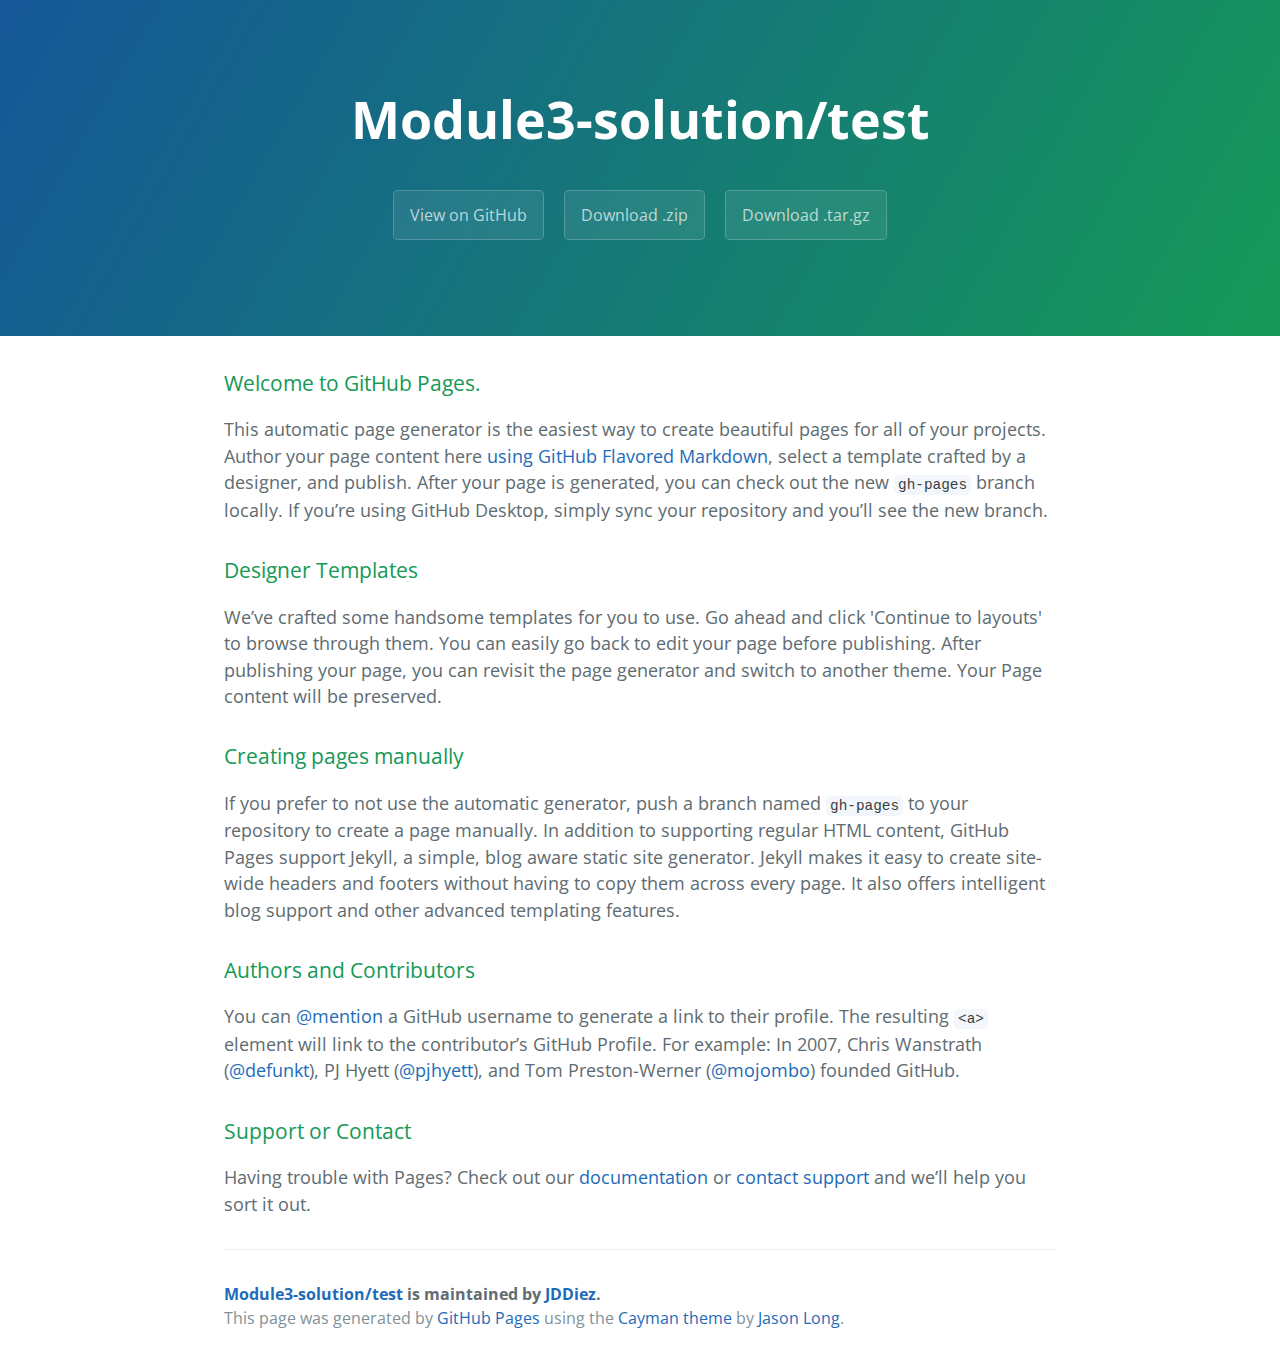
<file: index.html>
<!DOCTYPE html>
<html lang="en-us">
  <head>
    <meta charset="UTF-8">
    <title>Module3-solution/test by JDDiez</title>
    <meta name="viewport" content="width=device-width, initial-scale=1">
    <link rel="stylesheet" type="text/css" href="stylesheets/normalize.css" media="screen">
    <link href='https://fonts.googleapis.com/css?family=Open+Sans:400,700' rel='stylesheet' type='text/css'>
    <link rel="stylesheet" type="text/css" href="stylesheets/stylesheet.css" media="screen">
    <link rel="stylesheet" type="text/css" href="stylesheets/github-light.css" media="screen">
  </head>
  <body>
    <section class="page-header">
      <h1 class="project-name">Module3-solution/test</h1>
      <h2 class="project-tagline"></h2>
      <a href="https://github.com/JDDiez/module3-solution" class="btn">View on GitHub</a>
      <a href="https://github.com/JDDiez/module3-solution/zipball/master" class="btn">Download .zip</a>
      <a href="https://github.com/JDDiez/module3-solution/tarball/master" class="btn">Download .tar.gz</a>
    </section>

    <section class="main-content">
      <h3>
<a id="welcome-to-github-pages" class="anchor" href="#welcome-to-github-pages" aria-hidden="true"><span aria-hidden="true" class="octicon octicon-link"></span></a>Welcome to GitHub Pages.</h3>

<p>This automatic page generator is the easiest way to create beautiful pages for all of your projects. Author your page content here <a href="https://guides.github.com/features/mastering-markdown/">using GitHub Flavored Markdown</a>, select a template crafted by a designer, and publish. After your page is generated, you can check out the new <code>gh-pages</code> branch locally. If you’re using GitHub Desktop, simply sync your repository and you’ll see the new branch.</p>

<h3>
<a id="designer-templates" class="anchor" href="#designer-templates" aria-hidden="true"><span aria-hidden="true" class="octicon octicon-link"></span></a>Designer Templates</h3>

<p>We’ve crafted some handsome templates for you to use. Go ahead and click 'Continue to layouts' to browse through them. You can easily go back to edit your page before publishing. After publishing your page, you can revisit the page generator and switch to another theme. Your Page content will be preserved.</p>

<h3>
<a id="creating-pages-manually" class="anchor" href="#creating-pages-manually" aria-hidden="true"><span aria-hidden="true" class="octicon octicon-link"></span></a>Creating pages manually</h3>

<p>If you prefer to not use the automatic generator, push a branch named <code>gh-pages</code> to your repository to create a page manually. In addition to supporting regular HTML content, GitHub Pages support Jekyll, a simple, blog aware static site generator. Jekyll makes it easy to create site-wide headers and footers without having to copy them across every page. It also offers intelligent blog support and other advanced templating features.</p>

<h3>
<a id="authors-and-contributors" class="anchor" href="#authors-and-contributors" aria-hidden="true"><span aria-hidden="true" class="octicon octicon-link"></span></a>Authors and Contributors</h3>

<p>You can <a href="https://help.github.com/articles/basic-writing-and-formatting-syntax/#mentioning-users-and-teams" class="user-mention">@mention</a> a GitHub username to generate a link to their profile. The resulting <code>&lt;a&gt;</code> element will link to the contributor’s GitHub Profile. For example: In 2007, Chris Wanstrath (<a href="https://github.com/defunkt" class="user-mention">@defunkt</a>), PJ Hyett (<a href="https://github.com/pjhyett" class="user-mention">@pjhyett</a>), and Tom Preston-Werner (<a href="https://github.com/mojombo" class="user-mention">@mojombo</a>) founded GitHub.</p>

<h3>
<a id="support-or-contact" class="anchor" href="#support-or-contact" aria-hidden="true"><span aria-hidden="true" class="octicon octicon-link"></span></a>Support or Contact</h3>

<p>Having trouble with Pages? Check out our <a href="https://help.github.com/pages">documentation</a> or <a href="https://github.com/contact">contact support</a> and we’ll help you sort it out.</p>

      <footer class="site-footer">
        <span class="site-footer-owner"><a href="https://github.com/JDDiez/module3-solution">Module3-solution/test</a> is maintained by <a href="https://github.com/JDDiez">JDDiez</a>.</span>

        <span class="site-footer-credits">This page was generated by <a href="https://pages.github.com">GitHub Pages</a> using the <a href="https://github.com/jasonlong/cayman-theme">Cayman theme</a> by <a href="https://twitter.com/jasonlong">Jason Long</a>.</span>
      </footer>

    </section>

  
  </body>
</html>
</file>
<file: stylesheets/stylesheet.css>
* {
  box-sizing: border-box; }

body {
  padding: 0;
  margin: 0;
  font-family: "Open Sans", "Helvetica Neue", Helvetica, Arial, sans-serif;
  font-size: 16px;
  line-height: 1.5;
  color: #606c71; }

a {
  color: #1e6bb8;
  text-decoration: none; }
  a:hover {
    text-decoration: underline; }

.btn {
  display: inline-block;
  margin-bottom: 1rem;
  color: rgba(255, 255, 255, 0.7);
  background-color: rgba(255, 255, 255, 0.08);
  border-color: rgba(255, 255, 255, 0.2);
  border-style: solid;
  border-width: 1px;
  border-radius: 0.3rem;
  transition: color 0.2s, background-color 0.2s, border-color 0.2s; }
  .btn + .btn {
    margin-left: 1rem; }

.btn:hover {
  color: rgba(255, 255, 255, 0.8);
  text-decoration: none;
  background-color: rgba(255, 255, 255, 0.2);
  border-color: rgba(255, 255, 255, 0.3); }

@media screen and (min-width: 64em) {
  .btn {
    padding: 0.75rem 1rem; } }

@media screen and (min-width: 42em) and (max-width: 64em) {
  .btn {
    padding: 0.6rem 0.9rem;
    font-size: 0.9rem; } }

@media screen and (max-width: 42em) {
  .btn {
    display: block;
    width: 100%;
    padding: 0.75rem;
    font-size: 0.9rem; }
    .btn + .btn {
      margin-top: 1rem;
      margin-left: 0; } }

.page-header {
  color: #fff;
  text-align: center;
  background-color: #159957;
  background-image: linear-gradient(120deg, #155799, #159957); }

@media screen and (min-width: 64em) {
  .page-header {
    padding: 5rem 6rem; } }

@media screen and (min-width: 42em) and (max-width: 64em) {
  .page-header {
    padding: 3rem 4rem; } }

@media screen and (max-width: 42em) {
  .page-header {
    padding: 2rem 1rem; } }

.project-name {
  margin-top: 0;
  margin-bottom: 0.1rem; }

@media screen and (min-width: 64em) {
  .project-name {
    font-size: 3.25rem; } }

@media screen and (min-width: 42em) and (max-width: 64em) {
  .project-name {
    font-size: 2.25rem; } }

@media screen and (max-width: 42em) {
  .project-name {
    font-size: 1.75rem; } }

.project-tagline {
  margin-bottom: 2rem;
  font-weight: normal;
  opacity: 0.7; }

@media screen and (min-width: 64em) {
  .project-tagline {
    font-size: 1.25rem; } }

@media screen and (min-width: 42em) and (max-width: 64em) {
  .project-tagline {
    font-size: 1.15rem; } }

@media screen and (max-width: 42em) {
  .project-tagline {
    font-size: 1rem; } }

.main-content :first-child {
  margin-top: 0; }
.main-content img {
  max-width: 100%; }
.main-content h1, .main-content h2, .main-content h3, .main-content h4, .main-content h5, .main-content h6 {
  margin-top: 2rem;
  margin-bottom: 1rem;
  font-weight: normal;
  color: #159957; }
.main-content p {
  margin-bottom: 1em; }
.main-content code {
  padding: 2px 4px;
  font-family: Consolas, "Liberation Mono", Menlo, Courier, monospace;
  font-size: 0.9rem;
  color: #383e41;
  background-color: #f3f6fa;
  border-radius: 0.3rem; }
.main-content pre {
  padding: 0.8rem;
  margin-top: 0;
  margin-bottom: 1rem;
  font: 1rem Consolas, "Liberation Mono", Menlo, Courier, monospace;
  color: #567482;
  word-wrap: normal;
  background-color: #f3f6fa;
  border: solid 1px #dce6f0;
  border-radius: 0.3rem; }
  .main-content pre > code {
    padding: 0;
    margin: 0;
    font-size: 0.9rem;
    color: #567482;
    word-break: normal;
    white-space: pre;
    background: transparent;
    border: 0; }
.main-content .highlight {
  margin-bottom: 1rem; }
  .main-content .highlight pre {
    margin-bottom: 0;
    word-break: normal; }
.main-content .highlight pre, .main-content pre {
  padding: 0.8rem;
  overflow: auto;
  font-size: 0.9rem;
  line-height: 1.45;
  border-radius: 0.3rem; }
.main-content pre code, .main-content pre tt {
  display: inline;
  max-width: initial;
  padding: 0;
  margin: 0;
  overflow: initial;
  line-height: inherit;
  word-wrap: normal;
  background-color: transparent;
  border: 0; }
  .main-content pre code:before, .main-content pre code:after, .main-content pre tt:before, .main-content pre tt:after {
    content: normal; }
.main-content ul, .main-content ol {
  margin-top: 0; }
.main-content blockquote {
  padding: 0 1rem;
  margin-left: 0;
  color: #819198;
  border-left: 0.3rem solid #dce6f0; }
  .main-content blockquote > :first-child {
    margin-top: 0; }
  .main-content blockquote > :last-child {
    margin-bottom: 0; }
.main-content table {
  display: block;
  width: 100%;
  overflow: auto;
  word-break: normal;
  word-break: keep-all; }
  .main-content table th {
    font-weight: bold; }
  .main-content table th, .main-content table td {
    padding: 0.5rem 1rem;
    border: 1px solid #e9ebec; }
.main-content dl {
  padding: 0; }
  .main-content dl dt {
    padding: 0;
    margin-top: 1rem;
    font-size: 1rem;
    font-weight: bold; }
  .main-content dl dd {
    padding: 0;
    margin-bottom: 1rem; }
.main-content hr {
  height: 2px;
  padding: 0;
  margin: 1rem 0;
  background-color: #eff0f1;
  border: 0; }

@media screen and (min-width: 64em) {
  .main-content {
    max-width: 64rem;
    padding: 2rem 6rem;
    margin: 0 auto;
    font-size: 1.1rem; } }

@media screen and (min-width: 42em) and (max-width: 64em) {
  .main-content {
    padding: 2rem 4rem;
    font-size: 1.1rem; } }

@media screen and (max-width: 42em) {
  .main-content {
    padding: 2rem 1rem;
    font-size: 1rem; } }

.site-footer {
  padding-top: 2rem;
  margin-top: 2rem;
  border-top: solid 1px #eff0f1; }

.site-footer-owner {
  display: block;
  font-weight: bold; }

.site-footer-credits {
  color: #819198; }

@media screen and (min-width: 64em) {
  .site-footer {
    font-size: 1rem; } }

@media screen and (min-width: 42em) and (max-width: 64em) {
  .site-footer {
    font-size: 1rem; } }

@media screen and (max-width: 42em) {
  .site-footer {
    font-size: 0.9rem; } }
</file>
<file: stylesheets/github-light.css>
/*
The MIT License (MIT)

Copyright (c) 2016 GitHub, Inc.

Permission is hereby granted, free of charge, to any person obtaining a copy
of this software and associated documentation files (the "Software"), to deal
in the Software without restriction, including without limitation the rights
to use, copy, modify, merge, publish, distribute, sublicense, and/or sell
copies of the Software, and to permit persons to whom the Software is
furnished to do so, subject to the following conditions:

The above copyright notice and this permission notice shall be included in all
copies or substantial portions of the Software.

THE SOFTWARE IS PROVIDED "AS IS", WITHOUT WARRANTY OF ANY KIND, EXPRESS OR
IMPLIED, INCLUDING BUT NOT LIMITED TO THE WARRANTIES OF MERCHANTABILITY,
FITNESS FOR A PARTICULAR PURPOSE AND NONINFRINGEMENT. IN NO EVENT SHALL THE
AUTHORS OR COPYRIGHT HOLDERS BE LIABLE FOR ANY CLAIM, DAMAGES OR OTHER
LIABILITY, WHETHER IN AN ACTION OF CONTRACT, TORT OR OTHERWISE, ARISING FROM,
OUT OF OR IN CONNECTION WITH THE SOFTWARE OR THE USE OR OTHER DEALINGS IN THE
SOFTWARE.

*/

.pl-c /* comment */ {
  color: #969896;
}

.pl-c1 /* constant, variable.other.constant, support, meta.property-name, support.constant, support.variable, meta.module-reference, markup.raw, meta.diff.header */,
.pl-s .pl-v /* string variable */ {
  color: #0086b3;
}

.pl-e /* entity */,
.pl-en /* entity.name */ {
  color: #795da3;
}

.pl-smi /* variable.parameter.function, storage.modifier.package, storage.modifier.import, storage.type.java, variable.other */,
.pl-s .pl-s1 /* string source */ {
  color: #333;
}

.pl-ent /* entity.name.tag */ {
  color: #63a35c;
}

.pl-k /* keyword, storage, storage.type */ {
  color: #a71d5d;
}

.pl-s /* string */,
.pl-pds /* punctuation.definition.string, string.regexp.character-class */,
.pl-s .pl-pse .pl-s1 /* string punctuation.section.embedded source */,
.pl-sr /* string.regexp */,
.pl-sr .pl-cce /* string.regexp constant.character.escape */,
.pl-sr .pl-sre /* string.regexp source.ruby.embedded */,
.pl-sr .pl-sra /* string.regexp string.regexp.arbitrary-repitition */ {
  color: #183691;
}

.pl-v /* variable */ {
  color: #ed6a43;
}

.pl-id /* invalid.deprecated */ {
  color: #b52a1d;
}

.pl-ii /* invalid.illegal */ {
  color: #f8f8f8;
  background-color: #b52a1d;
}

.pl-sr .pl-cce /* string.regexp constant.character.escape */ {
  font-weight: bold;
  color: #63a35c;
}

.pl-ml /* markup.list */ {
  color: #693a17;
}

.pl-mh /* markup.heading */,
.pl-mh .pl-en /* markup.heading entity.name */,
.pl-ms /* meta.separator */ {
  font-weight: bold;
  color: #1d3e81;
}

.pl-mq /* markup.quote */ {
  color: #008080;
}

.pl-mi /* markup.italic */ {
  font-style: italic;
  color: #333;
}

.pl-mb /* markup.bold */ {
  font-weight: bold;
  color: #333;
}

.pl-md /* markup.deleted, meta.diff.header.from-file */ {
  color: #bd2c00;
  background-color: #ffecec;
}

.pl-mi1 /* markup.inserted, meta.diff.header.to-file */ {
  color: #55a532;
  background-color: #eaffea;
}

.pl-mdr /* meta.diff.range */ {
  font-weight: bold;
  color: #795da3;
}

.pl-mo /* meta.output */ {
  color: #1d3e81;
}
</file>
